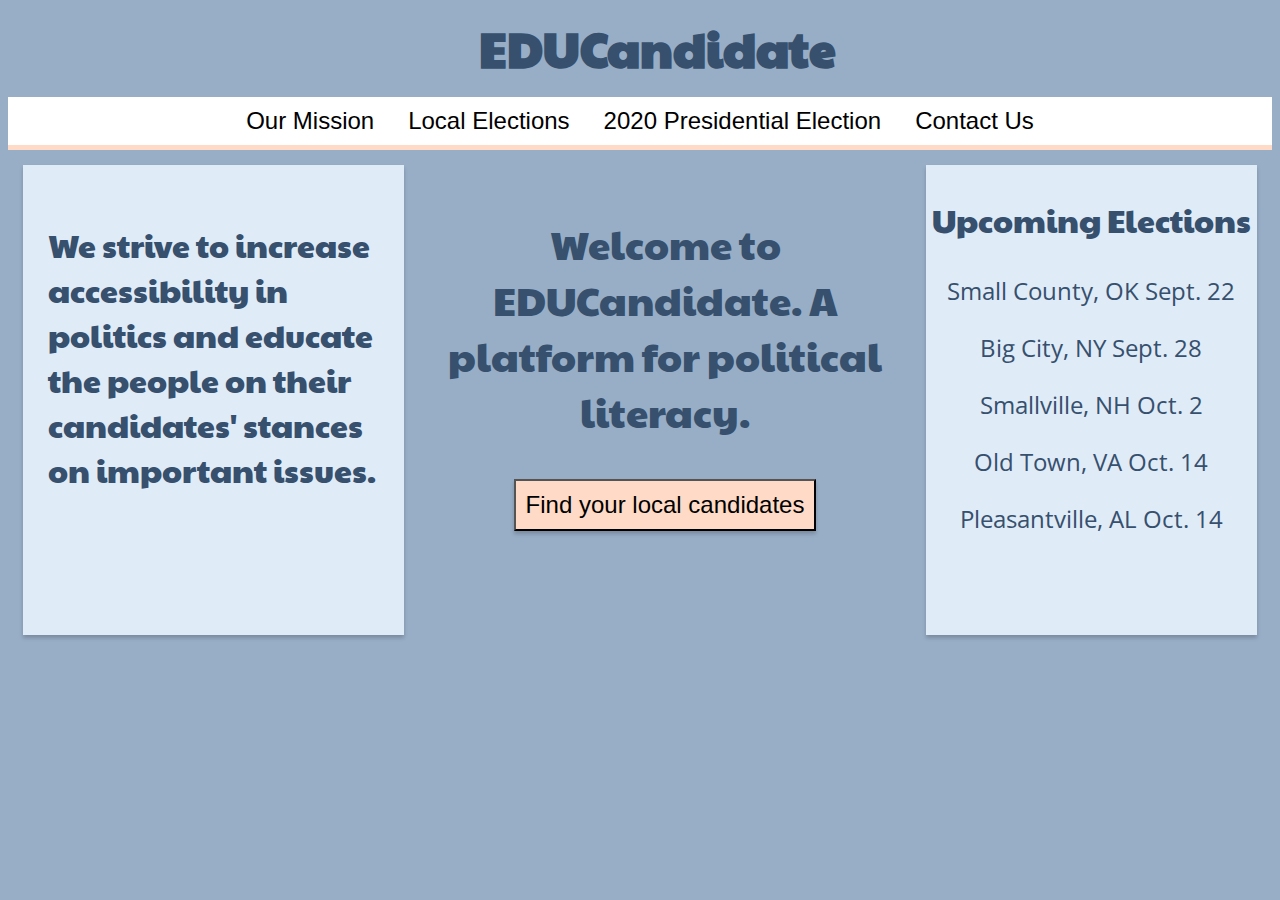
<file: index.html>
<!DOCTYPE html>
<html>

<head>
  <meta charset="utf-8">
  <title>EDUCandidate</title>
  <meta name="viewport" content="width=device-width, initial-scale=1">

  <link href="styles.css" rel='stylesheet'>
  <link href="https://fonts.googleapis.com/css2?family=Open+Sans:ital,wght@0,400;0,700;1,400&family=Paytone+One&display=swap" rel="stylesheet">

</head>

<body>
  <h1 class="title"><a href="index.html">EDUCandidate</a></h1>
  <div class="navbar">
    <ul>
    <li> <a href="mission.html">Our Mission</a></li>
    <li> <a href="localElections.html">Local Elections</a></li>
    <li> <a href="presidential.html">2020 Presidential Election</a></li>
    <li><a href="contact.html">Contact Us</a></li>
  </ul>
</div>
<div class="main-page">
  <div class="left-block">
    <p class="description-text">We strive to increase accessibility in politics
       and educate the people on their candidates' stances on important issues.</p>
  </div>
  <div class="center-block">
    <p class="center-text">Welcome to EDUCandidate. A platform for political literacy.</p>
    <button class="find-button" onclick="location.href='localElections.html'" type="button">Find your local candidates</button>
  </div>
  <div class='right-block'>
    <p class="right-text">Upcoming Elections</p>
    <div class="city-dates">
      <p>Small County, OK          Sept. 22</p>
      <p>Big City, NY              Sept. 28</p>
      <p>Smallville, NH            Oct. 2</p>
      <p>Old Town, VA              Oct. 14</p>
      <p>Pleasantville, AL         Oct. 14</p>
    </div>
  </div>
</body>
</html>
</file>
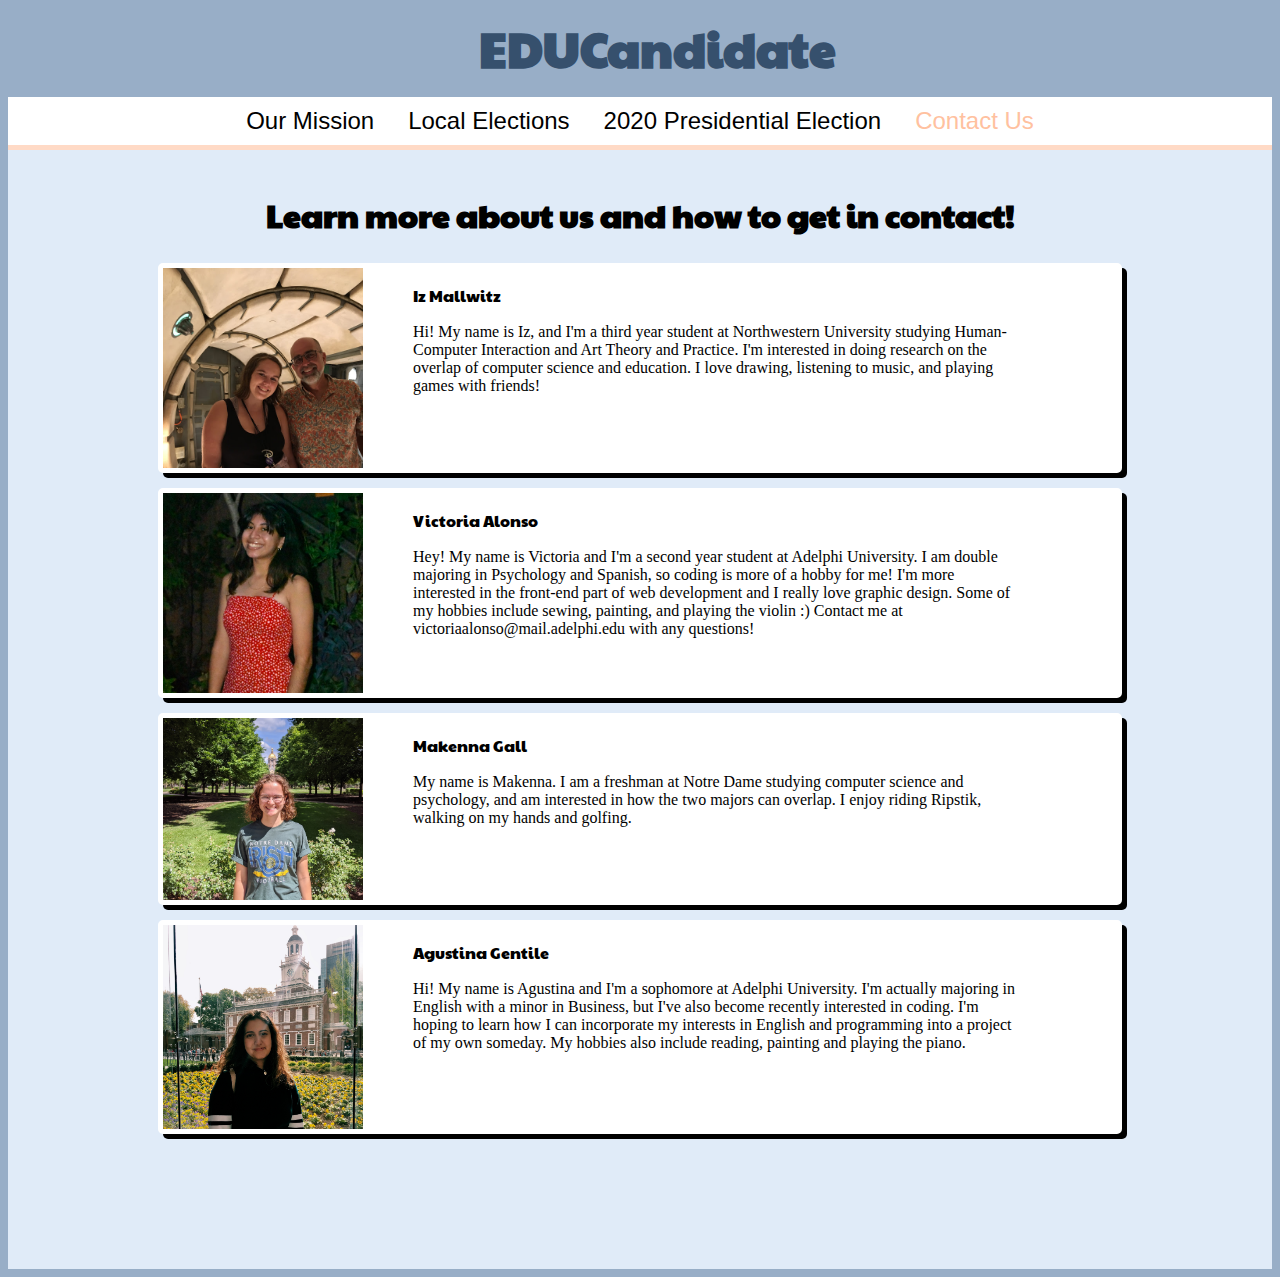
<file: contact.html>
<!DOCTYPE html>
<html>

<head>
  <meta charset="utf-8">
  <title>EDUCandidate</title>
  <meta name="viewport" content="width=device-width, initial-scale=1">

  <link href="styles.css" rel='stylesheet'>
  <link href="https://fonts.googleapis.com/css2?family=Open+Sans:ital,wght@0,400;0,700;1,400&family=Paytone+One&display=swap" rel="stylesheet">

</head>

<body>
  <h1 class="title"><a href="index.html">EDUCandidate</a></h1>
  <div class="navbar">
    <ul>
      <li> <a href="mission.html">Our Mission</a></li>
      <li> <a href="localElections.html" >Local Elections</a></li>
      <li> <a href="presidential.html">2020 Presidential Election</a></li>
      <li><a href="contact.html" id="current-page">Contact Us</a></li>
    </ul>
  </div>
  <div class="contact-page">
    <h2>Learn more about us and how to get in contact!</h2>
    <div class="about-block">
      <img class='about-pic' src="iz_pic.JPG">
      <div class="about-text-block">
        <p class='name'>Iz Mallwitz</p>
        <p class='about-text'>Hi! My name is Iz, and I'm a third year student at Northwestern University studying Human-Computer Interaction and Art Theory and Practice.
        I'm interested in doing research on the overlap of computer science and education.
        I love drawing, listening to music, and playing games with friends!</p>
      </div>
    </div>
    <div class="about-block">
      <img class='about-pic' src="victoria_pic.jpeg">
      <div class="about-text-block">
        <p class='name'>Victoria Alonso</p>
        <p class='about-text'>Hey! My name is Victoria and I'm a second year student at Adelphi University. I am double majoring in Psychology and Spanish, so coding is more of a hobby for me!
        I'm more interested in the front-end part of web development and I really love graphic design.
        Some of my hobbies include sewing, painting, and playing the violin :) Contact me at victoriaalonso@mail.adelphi.edu with any questions! </p>
      </div>
    </div>
    <div class="about-block">
      <img class='about-pic' src="Makenna_pic.jpg">
      <div class="about-text-block">
        <p class='name'>Makenna Gall</p>
        <p class='about-text'>My name is Makenna. I am a freshman at Notre Dame studying computer science and psychology, and am interested in how the two majors can overlap. I enjoy riding Ripstik, walking on my hands and golfing.</p>
      </div>
    </div>
    <div class="about-block">
      <img class='about-pic' src="agustina_pic.JPG">
      <div class="about-text-block">
        <p class='name'>Agustina Gentile</p>
        <p class='about-text'>Hi! My name is Agustina and I'm a sophomore at Adelphi University. I'm actually majoring in English with a minor in Business, but I've also become recently interested in coding. 
        I'm hoping to learn how I can incorporate my interests in English and programming into a project of my own someday. My hobbies also include reading, painting and playing the piano.</p>
      </div>
    </div>
</body>
</html>
</file>
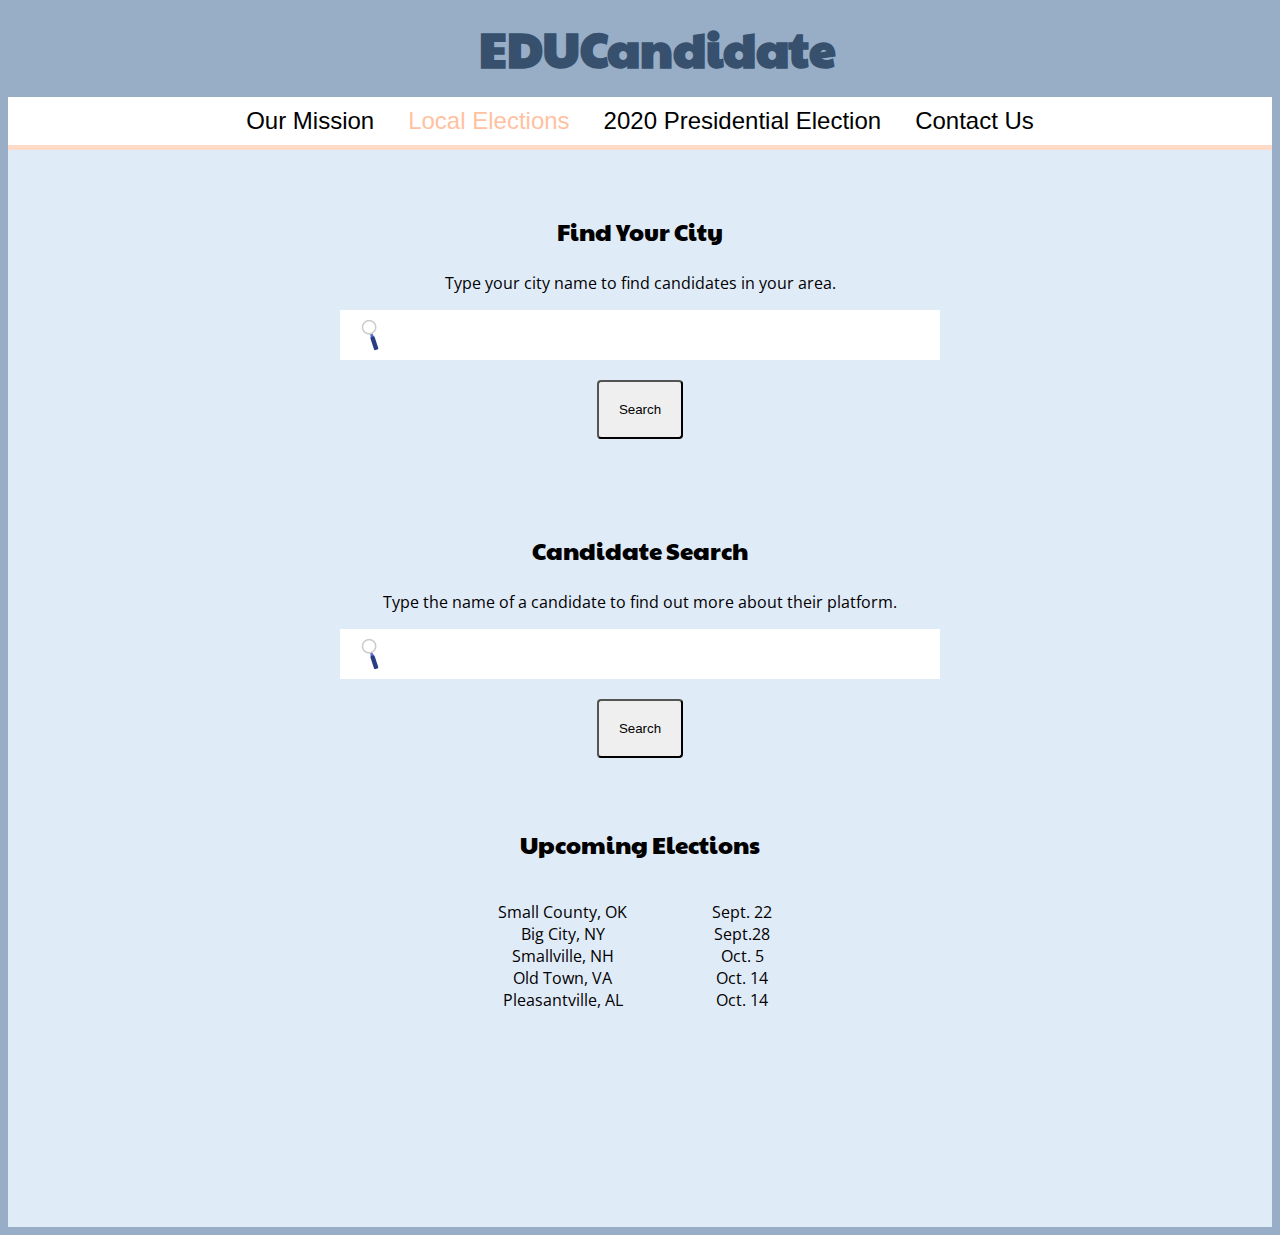
<file: localElections.html>
<!DOCTYPE html>
<html>

<head>
  <meta charset="utf-8">
  <title>EDUCandidate</title>
  <meta name="viewport" content="width=device-width, initial-scale=1">

  <link href="styles.css" rel='stylesheet'>
  <link href="https://fonts.googleapis.com/css2?family=Open+Sans:ital,wght@0,400;0,700;1,400&family=Paytone+One&display=swap" rel="stylesheet">

</head>

<body>
  <h1 class="title"><a href="index.html">EDUCandidate</a></h1>
  <div class="navbar">
    <ul>
      <li> <a href="mission.html">Our Mission</a></li>
      <li> <a href="localElections.html" id="current-page">Local Elections</a></li>
      <li> <a href="presidential.html">2020 Presidential Election</a></li>
      <li><a href="contact.html">Contact Us</a></li>
    </ul>
  </div>
  <div class="local-page">
    <div class="search-block">
      <p class="search-title">Find Your City</p>
      <p class="search-description">Type your city name to find candidates in your area.</p>
      <div class="search-bar">
        <img src="magglass.png">
      </div>
      <button>Search</button>
    </div>
    <div class="search-block">
      <p class="search-title">Candidate Search</p>
      <p class="search-description">Type the name of a candidate to find out more about their platform.</p>
      <div class="search-bar">
        <img src="magglass.png">
      </div>
      <button>Search</button>
    </div>
    <div class="upcoming-block">
      <p class="search-title">Upcoming Elections</p>
      <div class="ul-block">
        <ul class="citynames">
          <li>Small County, OK</li>
          <li>Big City, NY</li>
          <li>Smallville, NH</li>
          <li>Old Town, VA</li>
          <li>Pleasantville, AL</li>
        </ul>
        <ul class="dates">
          <li>Sept. 22</li>
          <li>Sept.28</li>
          <li>Oct. 5</li>
          <li>Oct. 14</li>
          <li>Oct. 14</li>
        </ul>
    </div>

  </div>
</body>
</html>
</file>
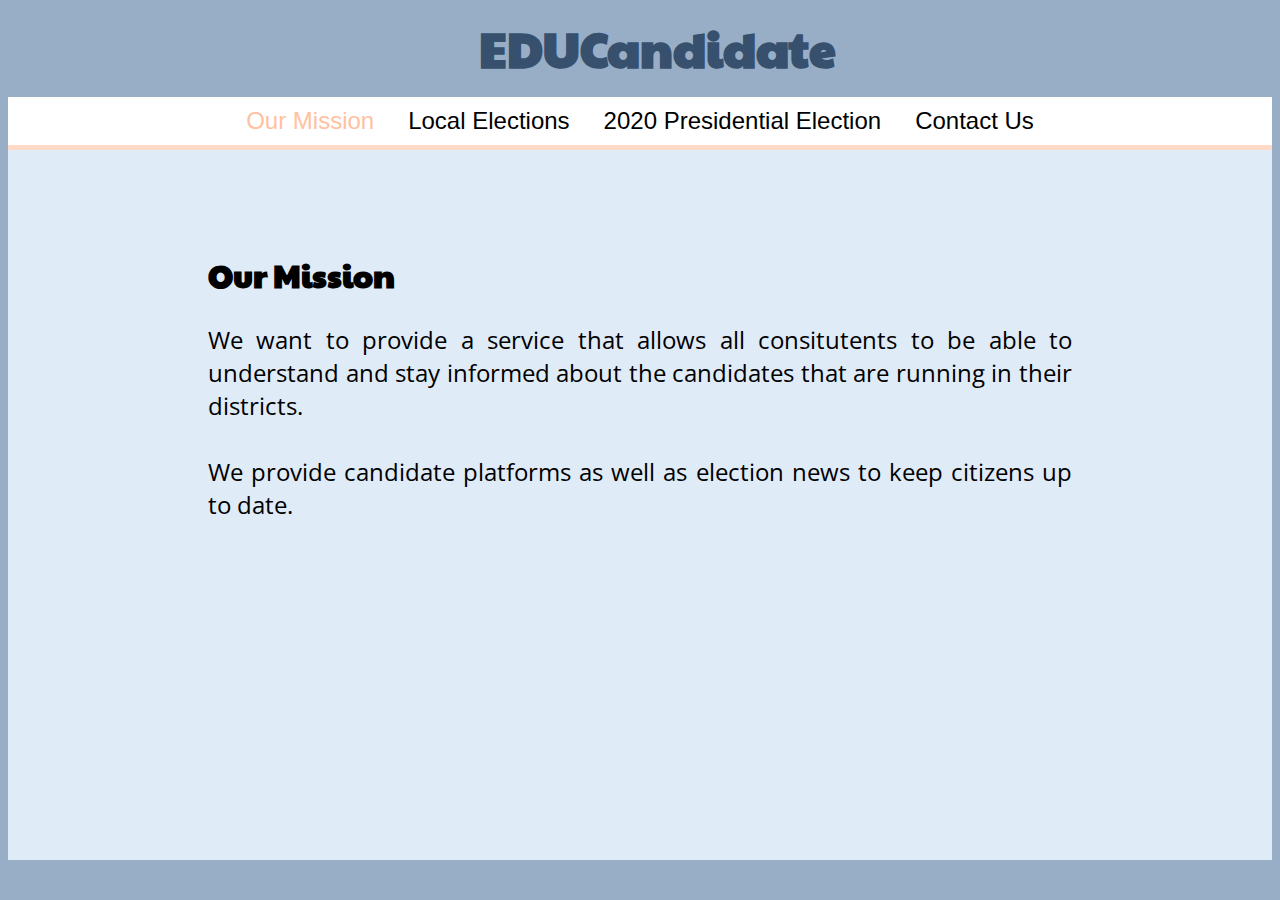
<file: mission.html>
<!DOCTYPE html>
<html>

<head>
  <meta charset="utf-8">
  <title>EDUCandidate</title>
  <meta name="viewport" content="width=device-width, initial-scale=1">

  <link href="styles.css" rel='stylesheet'>
  <link href="https://fonts.googleapis.com/css2?family=Open+Sans:ital,wght@0,400;0,700;1,400&family=Paytone+One&display=swap" rel="stylesheet">

</head>

<body>
  <h1 class="title"><a href="index.html">EDUCandidate</a></h1>
  <div class="navbar">
    <ul>
      <li> <a href="mission.html" id="current-page">Our Mission</a></li>
      <li> <a href="localElections.html">Local Elections</a></li>
      <li> <a href="presidential.html">2020 Presidential Election</a></li>
      <li><a href="contact.html">Contact Us</a></li>
    </ul>
  </div>
  <div class="mission-page">
    <h2>Our Mission</h2>
    <p class="text">We want to provide a service that allows all consitutents to be able to understand and stay informed about the candidates that are running in their districts.
      <br> <br> We provide candidate platforms as well as election news to keep citizens up to date.  </p>
  </div>
</body>
</html>
</file>
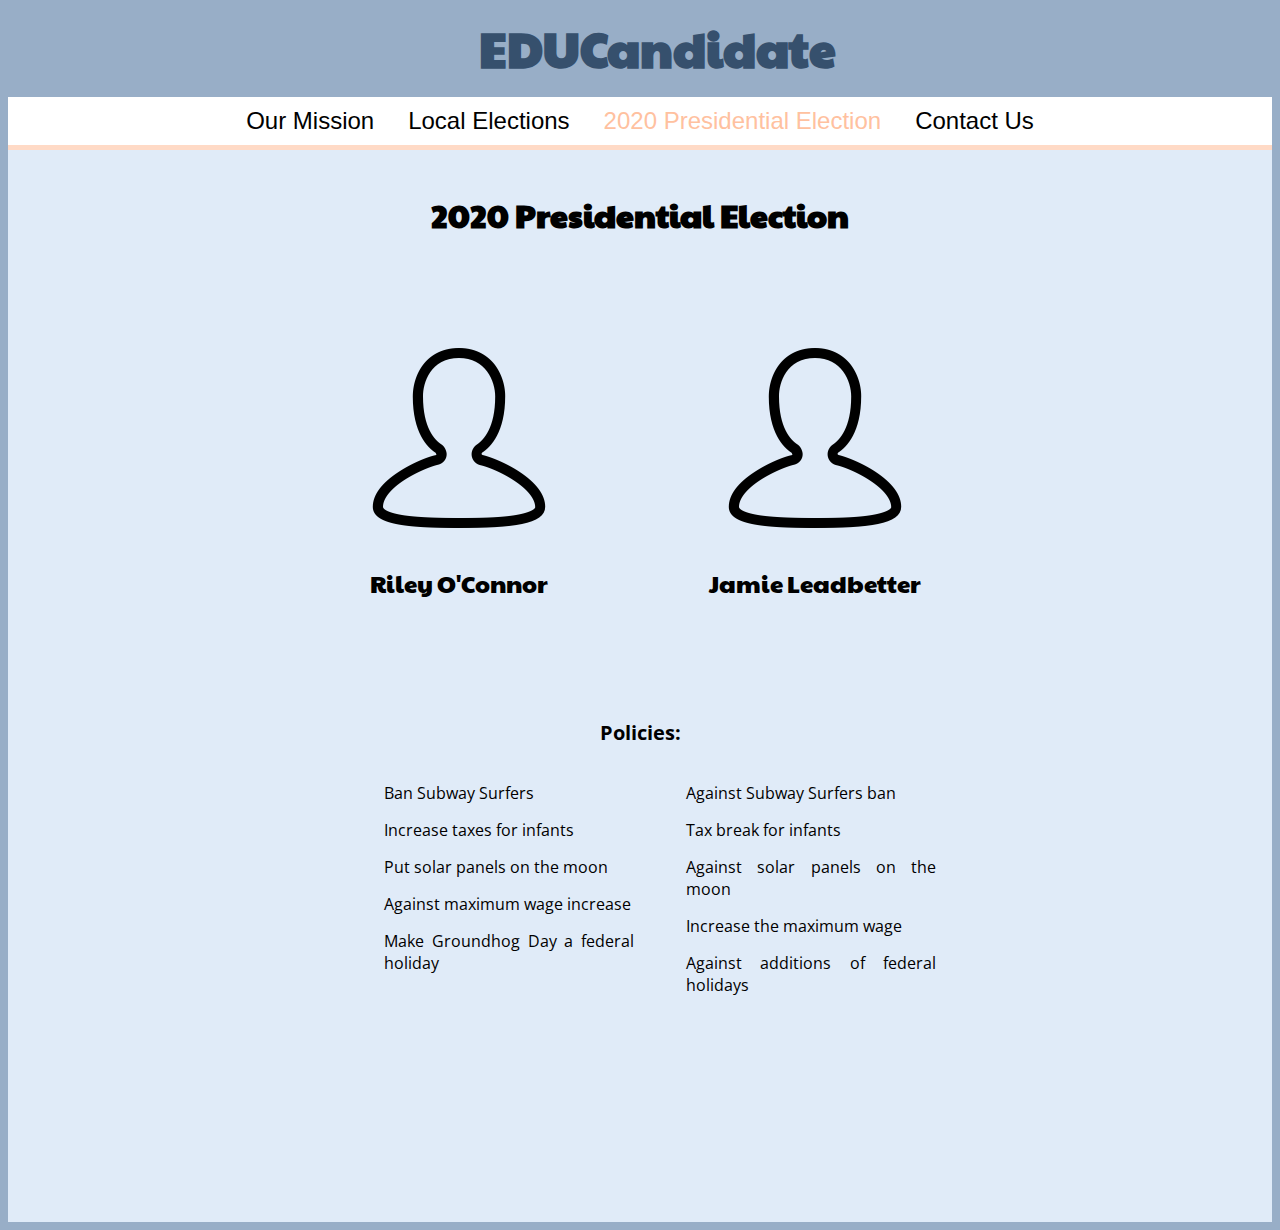
<file: presidential.html>
<!DOCTYPE html>
<html>

<head>
  <meta charset="utf-8">
  <title>EDUCandidate</title>
  <meta name="viewport" content="width=device-width, initial-scale=1">

  <link href="styles.css" rel='stylesheet'>
  <link href="https://fonts.googleapis.com/css2?family=Open+Sans:ital,wght@0,400;0,700;1,400&family=Paytone+One&display=swap" rel="stylesheet">

</head>

<body>
  <h1 class="title"><a href="index.html">EDUCandidate</a></h1>
  <div class="navbar">
    <ul>
      <li> <a href="mission.html">Our Mission</a></li>
      <li> <a href="localElections.html">Local Elections</a></li>
      <li> <a href="presidential.html" id="current-page">2020 Presidential Election</a></li>
      <li><a href="contact.html">Contact Us</a></li>
    </ul>
  </div>
  <div class="presidential-page">
    <h2>2020 Presidential Election</h2>
    <div class="image-block">
      <div class="image-container">
        <img src="avatar.png">
        <p class="image-text">Riley O'Connor</p>
      </div>
      <div class="image-container">
        <img src="avatar.png">
        <p class="image-text">Jamie Leadbetter</p>
      </div>
    </div>
    <p class="policy-title">Policies:</p>
    <div class="policy-block">
      <ul>
        <li>Ban Subway Surfers</li>
        <li>Increase taxes for infants</li>
        <li>Put solar panels on the moon</li>
        <li>Against maximum wage increase</li>
        <li>Make Groundhog Day a federal holiday</li>
      </ul>
      <ul>
        <li>Against Subway Surfers ban</li>
        <li>Tax break for infants</li>
        <li>Against solar panels on the moon</li>
        <li>Increase the maximum wage</li>
        <li>Against additions of federal holidays</li>
      </ul>
    </div>

  </div>
</body>
</html>
</file>
<file: styles.css>
/*
    UNIVERSAL STYLING
                        */

body{
  margin:150;
  background-color:rgb(152, 174, 199);
  text-align: center;
}

.title a{
  color: rgb(54, 80, 109);
  text-decoration: none;
  font-size: 2em;
}

.title a:hover {
  color: rgb(36, 56, 78);
  text-decoration: none;
}

/* Navigation Bar */
.navbar {
  text-align:center;
  background-color: white;
  padding: 10px;
  border-bottom: 5px solid rgb(255, 218, 198);
  position: sticky;
  top: 0px;
}

.navbar ul{
  list-style: none;
  padding: 0;
  margin: 0;
}

.navbar li{
  display: inline-block;
  position: relative;
}

.navbar a{
  font-family: sans-serif;
  font-size: 1.5em;
  color: black;
  text-decoration: none;
  margin: 15px;
}

.navbar a:hover{
  color: #293454;
}

.navbar #current-page {
  color:rgb(255, 193, 159);
}

h1 {
  font-family: 'Paytone One', sans-serif;
  font-size: 1.5em;
  color: #f0f3fc;
  margin: 15px;
  margin-left: 50px;
}

.main-page {
  display: flex;
  height: 500px;
}

.left-block {
  width: 30%;
  padding: 25px;
  background-color: #E0EBF8;
  box-shadow: 0 0.2rem 0.25rem rgba(0, 0, 0, 0.2);
  margin: 15px;
}

.description-text {
  color: rgb(54, 80, 109);
  font-family: 'Paytone One', sans-serif;
  font-size: 2em;
  text-align: left;
}

.center-block {
  width: 40%;
  padding: 25px;
  
}

.center-text {
  color: rgb(54, 80, 109);
  font-family: 'Paytone One', sans-serif;
  font-size: 2.5em;
  text-align: center;
}

.main-page button {
  background-color:rgb(255, 218, 198);
}

.find-button {
  font-family: sans-serif;
  font-size: 1.5em;
  text-align: center;
  padding: 10px;
  box-shadow: 0 0.2rem 0.25rem rgba(0, 0, 0, 0.2);

}

.right-block {
  width: 30%;
  background-color: #E0EBF8;
  box-shadow: 0 0.2rem 0.25rem rgba(0, 0, 0, 0.2);
  margin: 15px;
}

.right-text {
  color: rgb(54, 80, 109);
  font-family: 'Paytone One', sans-serif;
  font-size: 2em;
  text-align: center;
}

.city-dates {
  color: rgb(54, 80, 109);
  font-family: 'Open Sans', sans-serif;
  font-size: 1.5em;
  text-align: center;
}

/* local elections page */

.local-page {
  display: flex;
  flex-direction: column;
  background-color: #E0EBF8;
  padding: 15px 50px 150px;
}

.search-block {
  margin-top: 25px;
  margin-bottom: 25px;
}

.search-title {
  font-family: "Paytone One", sans-serif;
  font-size: 1.5em;
}

.search-description {
  font-family: "Open Sans", sans-serif;
  font-size: 1em;
}

.search-bar {
  background-color: white;
  height: 50px;
  width: 600px;
  left: 50%;
  display: flex;
  align-items: center;
  justify-content: left;
  margin: auto;
}

.search-bar img {
  height: 40px;
  margin-left: 10px;
}

.search-block button {
  margin: 20px;
  padding: 20px;
  border-radius: 4px;
}

.ul-block {
  display: flex;
  justify-content: space-between;
  margin-left: 400px;
  margin-right: 450px;
}

.upcoming-block ul {
  list-style: none;
  font-family: "Open Sans", sans-serif;
}

.upcoming-block {
  margin-bottom: 50px;
}


/* mission page */

.mission-page {
  text-align: justify;
  background-color: #E0EBF8;
  padding: 75px 100px 315px;
}

.mission-page p, h2{
  margin-left: 100px;
  margin-right: 100px;

}

h2 {
  font-family: "Paytone One", sans-serif;
  font-size: 2em;
  margin-left: 100px;
  margin-right: 100px;
}

.text {
  font-family: "Open Sans", sans-serif;
  font-size: 1.5em;
  margin-left: 100px;
  margin-right: 100px;
}

/* presidential page */

.presidential-page {
  background-color: #E0EBF8;
  padding: 15px 30px 180px;
}

.image-block {
  display: flex;
  justify-content: center;
}

.image-container {
  margin: 75px;
}

.image-text {
  font-size: 1.5em;
  font-family: "Paytone One", sans-serif;
}

.policy-block {
  font-family: "Open Sans", sans-serif;
  display: flex;
  margin: 15px 300px 15px 300px;
  justify-content: space-around;
  text-align: justify;
}

.policy-block ul {
  list-style: none;
  width: 250px;
}

.policy-block li {
  margin-bottom: 15px;
  font-size: 1em;
}

.policy-title {
  font-family: "Open Sans", sans-serif;;
  font-weight: bold;
  font-size: 1.25em;
}

/*.contact-page {

}*/

.contact-page {
  background-color: #E0EBF8;
  padding: 15px 100px 120px;
}

.about-block {
  display: flex;
  margin-left: 50px;
  border: 5px solid white;
  border-radius: 5px;
  margin-bottom: 15px;
  margin-right: 50px;
  background-color: white;
  box-shadow: 5px 5px;
}

.about-text-block {
  text-align: left;
  margin-left: 50px;
  margin-right: 100px;
}

.about-pic {
  width: 200px;
}

.name {
  font-family: "Paytone One", sans-serif;
}
</file>
